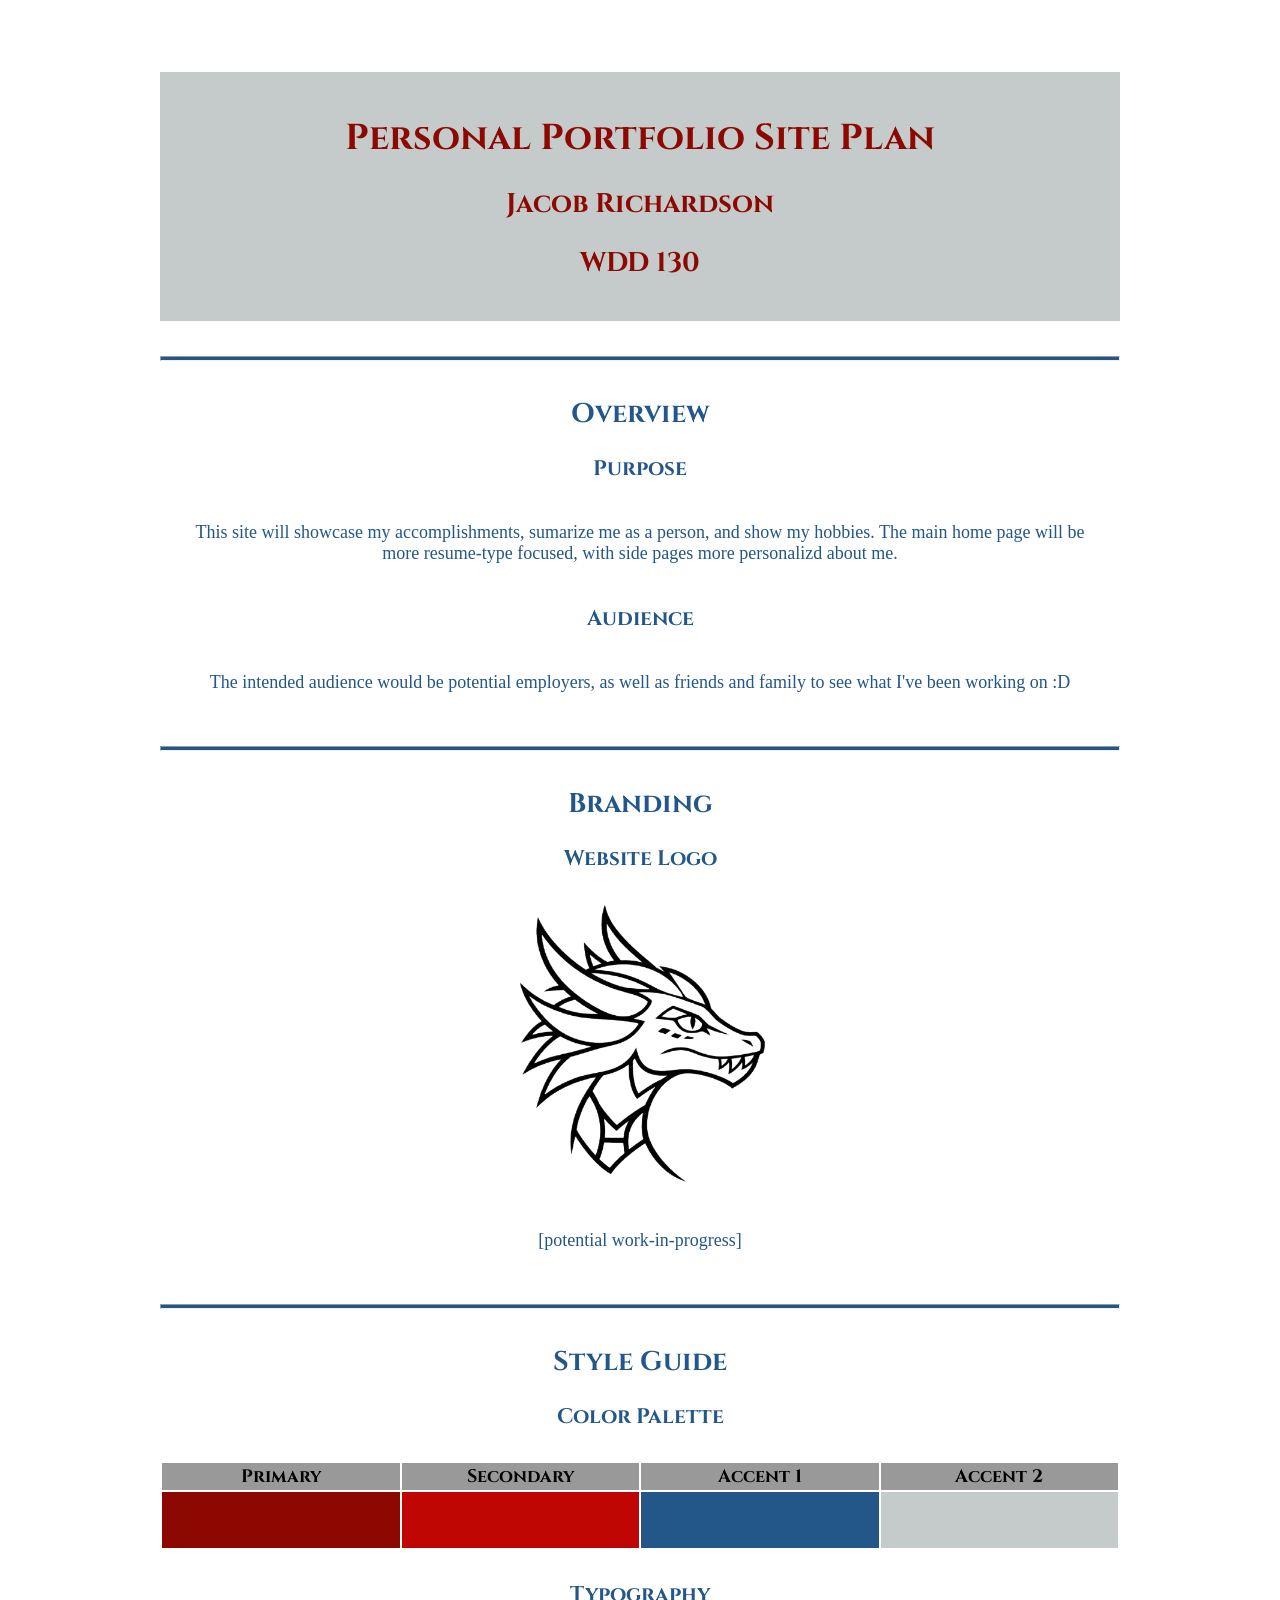
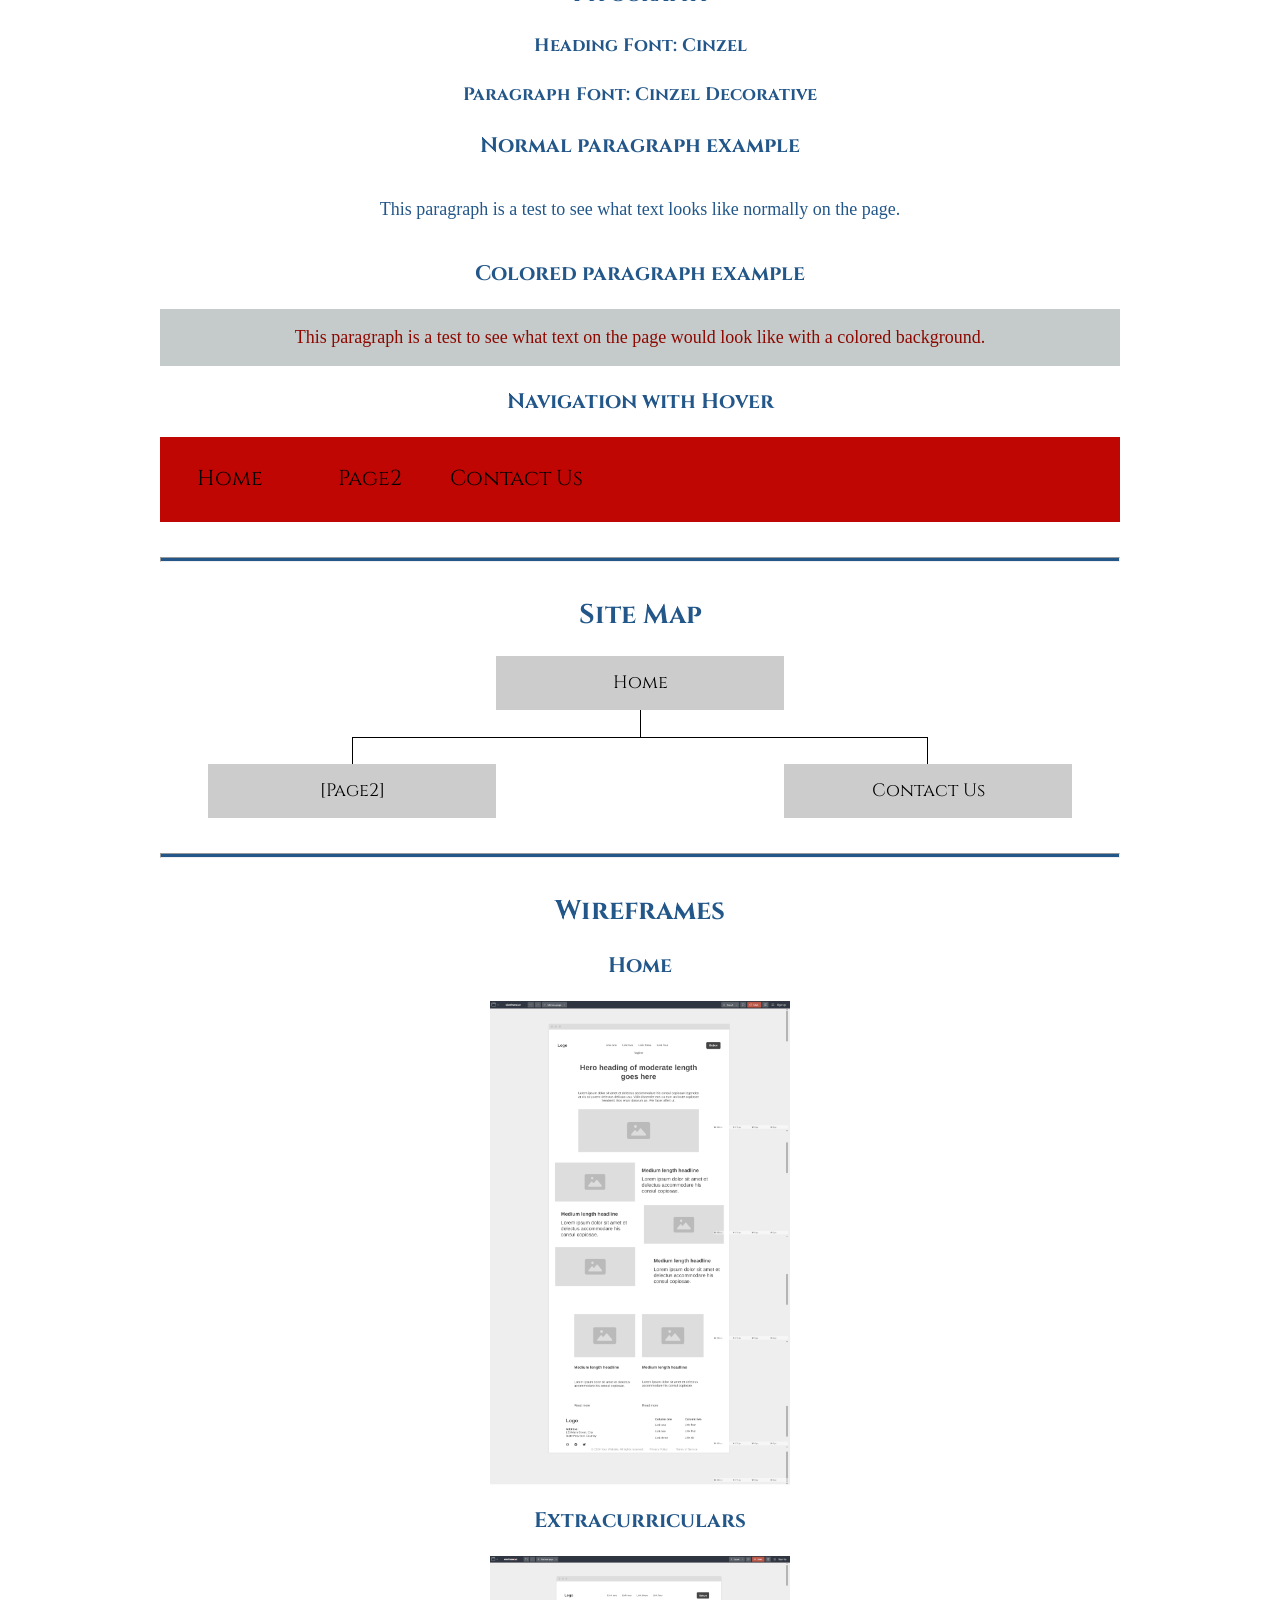
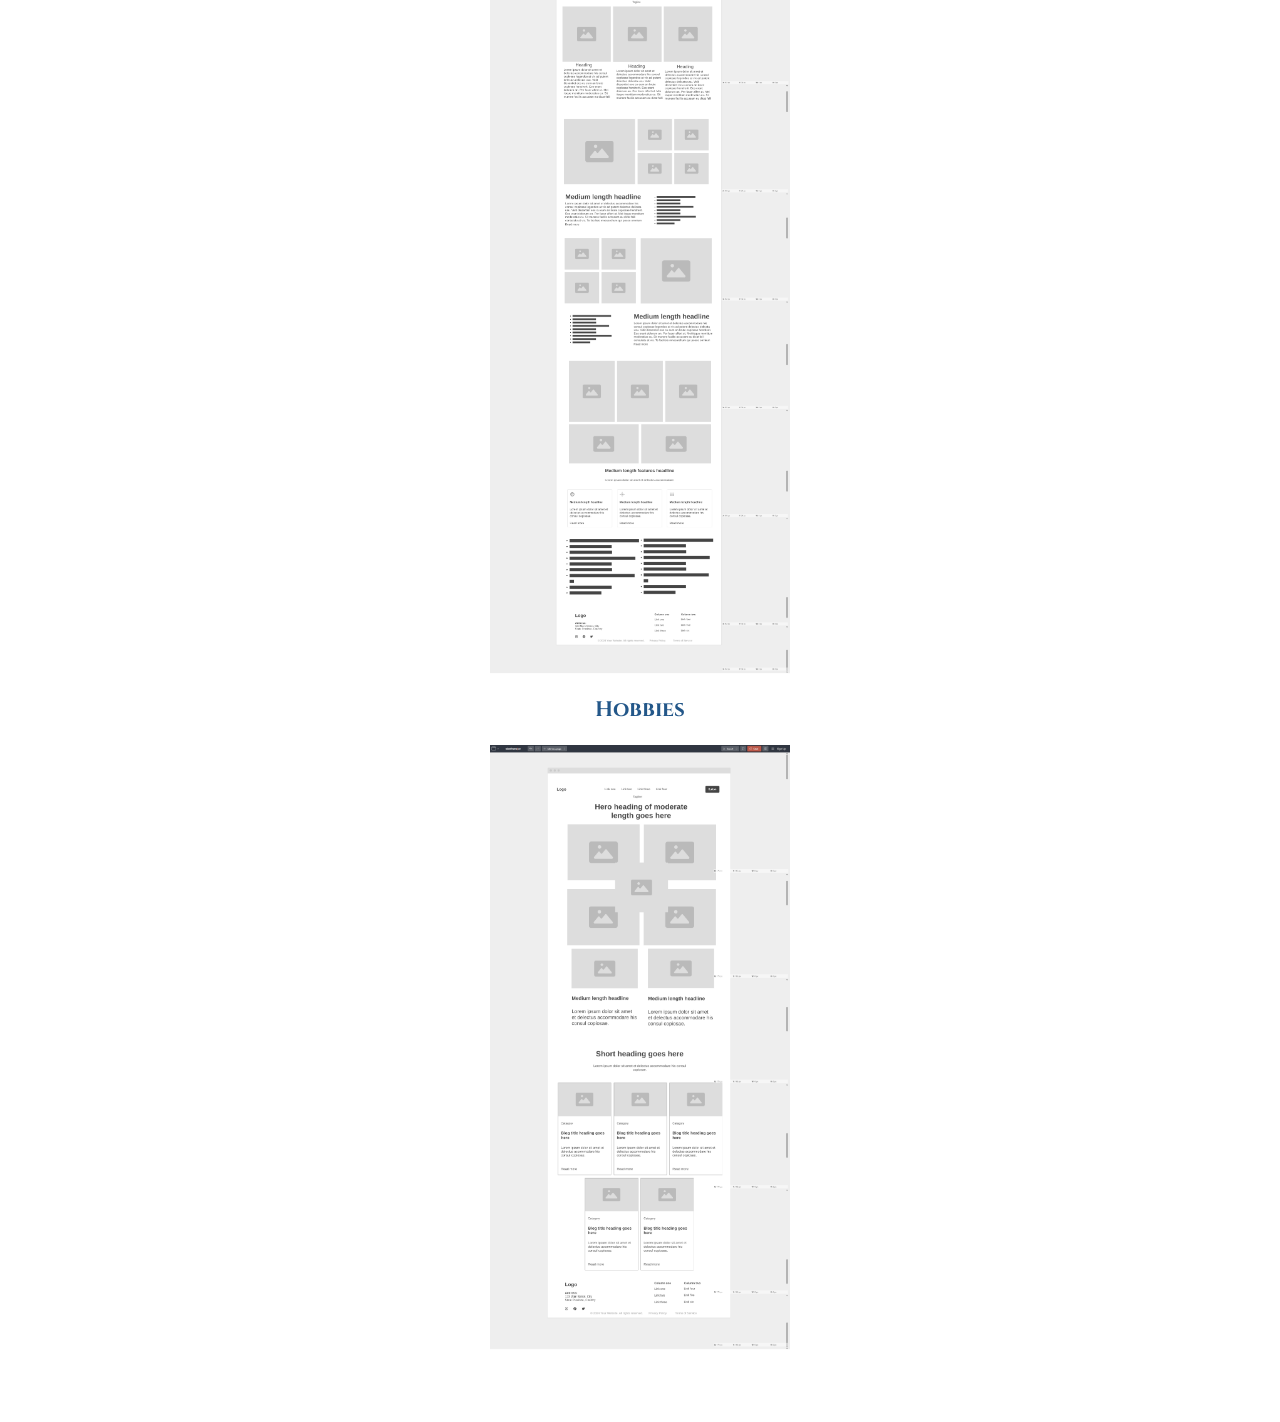
<file: site-plan.html>
<!DOCTYPE html>
<html lang="en-us">

<head>
  <meta charset="utf-8" />
  <title>Site Plan</title>
  <link type="text/css" rel="stylesheet" href="site-plan-personal.css" />
</head>

<body>
  <header>
    <h1>Personal Portfolio Site Plan</h1>
    <h2>Jacob Richardson</h2>
    <h2>WDD 130</h2>
    <!-- In the header above, add the name of your site, your name and class number. For example if you are in section 3 you would put WDD 130-03 -->
  </header>
  <main>
    <!-- ------------------------Steps 2-5------------------------------ -->
    <hr />
    <h2>Overview</h2>
    <h3>Purpose</h3>
    <p>This site will showcase my accomplishments, sumarize me as a person, and show my hobbies. The main home page will be more resume-type focused, with side pages more personalizd about me.</p>
    <!-- change this -->

    <h3>Audience</h3>
    <p>The intended audience would be potential employers, as well as friends and family to see what I've been working on :D</p>
    <!-- change this -->

    <hr />
    <h2>Branding</h2>
    <h3>Website Logo</h3>
    <!-- Replace this with some sort of logo for your site.  A logo can be as simple as the name of your site in a nice font :) -->
    <img src="Logo - Vectored - Canva.png" t="Logo image" />
    <p>[potential work-in-progress]</p>
    <hr />
    <h2>Style Guide</h2>

    <!-- ------------------------Steps 6-9------------------------------ -->

    <h3>Color Palette</h3>
    <!--  The colors you choose for a website are one of the most important decisions you will make. You should have at least 2 colors but do not have to fill in all 4 if you do not need them.  -->
    
    <table class="colors">
      <tr>
        <th>Primary</th>
        <th>Secondary</th>
        <th>Accent 1</th>
        <th>Accent 2</th>
      </tr>
      
      <tr>
        <td class="primary"></td>
        <td class="secondary"></td>
        <td class="accent1"></td>
        <td class="accent2"></td>
      </tr>
    </table>

    <!-- ------------------------Steps 10-12------------------------------ -->

    <h3>Typography</h3>
    <!-- Choose a font for your paragraphs (body copy) and headlines. What font(s) have you chosen? Think also about which of your colors above you might use for background and font colors. -->

    <h4 id="heading-font">
      Heading Font: Cinzel
      <!-- change this -->
    </h4>
    <h4 id="paragraph-font">
      Paragraph Font: Cinzel Decorative
      <!-- change this -->
    </h4>
    <h3>Normal paragraph example</h3>
    <p>
      This paragraph is a test to see what text looks like normally on the page.
    </p>
    <h3>Colored paragraph example</h3>
    <p class="colored">
      This paragraph is a test to see what text on the page would look like with a colored background.
    </p>

    <!-- ------------------------Step 13------------------------------ -->

    <h3>Navigation with Hover</h3>
    <!-- Think about how you want your navigation bar to look. In the site-plan.css file change the colors to your colors to get the look you desire. -->
    <nav>
      <a href="#">Home</a>
      <a href="#">Page2</a>
      <a href="#">Contact Us</a>
    </nav>
    <hr />
    <h2>Site Map</h2>
    <div class="sitemap">
      <div class="sm-home">Home</div>
      <div class="sm-page2">
        [Page2]
        <!-- this page will have a name later -->
      </div>
      <div class="sm-page3">Contact Us</div>

      <div class="top">&nbsp;</div>
      <div class="left">&nbsp;</div>
      <div class="right">&nbsp;</div>
    </div>
    <hr />
    <h2>Wireframes</h2>
    <!-- Create an additional wireframe for your site. List it here below the Home page wireframe. -->

    <h3>Home</h3>

    <img src="Home Page - Portfolio - Wireframe.png" alt="home page wireframe" />

    <h3>Extracurriculars</h3>
    <img src="Child Page - 1 - Extracurriculars - Wireframe.png" alt="child page 1 wireframe">

    <h3>Hobbies</h3>
    <img src="Child Page - 2 - Hobbies - Wireframe.png" alt="child page 2 wireframe">
    <!-- <img src="#" alt="page 2 wireframe"> -->
  </main>
</body>

</html>
</file>
<file: site-plan-personal.css>
/* if you are using any Google fonts change the font names below to your fonts. 
Any spaces in your font name should be replaced with a +. 
Fonts are separated by a & */
@import url('https://fonts.googleapis.com/css2?family=IM+Fell+French+Canon&family=Lato:ital,wght@0,400;0,700;1,400&display=swap');
@import url('https://fonts.googleapis.com/css2?family=Cinzel+Decorative:wght@400;700;900&family=Cinzel:wght@400..900&family=Felipa&family=Jim+Nightshade&family=Protest+Revolution&family=Special+Elite&display=swap');

:root {
  /* change the values below to your colors from your palette */
  --primary-color: #8D0801   ;
  --secondary-color: #BF0603 ;
  --accent1-color: #235789;
  --accent2-color: #C4CBCA;

  /* change the values below to your chosen font(s) */
  --heading-font: "Cinzel";
  --paragraph-font: Cinzel-Decorative;

  /* these colors below should be chosen from among your palette colors above */
  --headline-color-on-white: #235789;  /* headlines on a white background */ 
  --headline-color-on-color: #8d0801; /* headlines on a colored background */ 
  --paragraph-color-on-white: #235789; /* paragraph text on a white background */ 
  --paragraph-color-on-color: #8d0801; /* paragraph text on a colored background */ 
  --paragraph-background-color: #C4CBCA;
  --nav-link-color: #000000;
  --nav-background-color: #bf0603;
  --nav-hover-link-color: white;
  --nav-hover-background-color: #235789;
}


/*  Look around below...but DON'T CHANGE ANYTHING! */

body {
  max-width: 960px;
  margin: 0 auto;
  padding: 4em;
  font-size: 18px;
  text-align: center;
  font-family: 'Cinzel';
}
img {
  display: block;
  margin: 0 auto;
  max-width: 300px;
}
h1, h2, h3, h4, h5, h6 {
  font-family: var(--heading-font);
  color: var(--headline-color-on-white);
}
h2 {
  text-align: center;
}
hr {
  height: 3px;
  margin: 35px 0;
  background: var(--accent1-color);
}
header {
  padding: 1em;
  text-align: center;
  color: var(--headline-color-on-color);
  background-color: var(--paragraph-background-color);
}
header > h1, header > h2 {
  color: var(--headline-color-on-color);
}
p {
  font-family: var(--paragraph-font);
  color: var(--paragraph-color-on-white);
  padding: 1em;
}
.colors {
  width: 100%;
  min-width: 350px;
  margin: 30px auto;
  text-align: center;
}
.colors th {
  background-color: #999;
}
.colors td{
  width: 25%;
  height: 3em;
}
.primary {
  background-color: var(--primary-color);
}
.secondary {
  background-color: var(--secondary-color);
}
.accent1 {
  background-color: var(--accent1-color);
}
.accent2{
  background-color: var(--accent2-color);
}
p.colored {
  background-color: var(--paragraph-background-color);
  color: var(--paragraph-color-on-color);
}
nav {
  background-color: var(--nav-background-color);
  line-height: 3em;
  text-align: center;
  font-size: 1.2em;
}
nav  {
  list-style-type: none;
  display: flex;
}
nav a {
  padding:1em;
  min-width: 120px;
  text-decoration: none;
  padding: 10px;
}
nav a:link, nav a:visited {
  color: var(--nav-link-color);
}
nav a:hover {
  color: var(--nav-hover-link-color);
  background-color: var(--nav-hover-background-color);
}
.sitemap {
  display: grid;
  justify-content: center;

  grid-template-columns: repeat(6, 15%);
  grid-template-rows: 3em 1.5em 1.5em 3em;
  grid-template-areas: ". . home home . ."
    ". . . top . ."
    ". left left right right ."
    "page2 page2 . . page3 page3";
}
.sitemap > div {
  text-align: center;
}
.sm-home {
  grid-area: home;
  background-color: #ccc;
  line-height: 3em;
}
.sm-page2 {
  grid-area: page2;
  background-color: #ccc;
  line-height: 3em;
}
.sm-page3 {
  grid-area: page3;
  background-color: #ccc;
  line-height: 3em;
}
.top {
  grid-area: top;
  border-left: 1px solid;
}
.left {
  grid-area: left;
  border-top: 1px solid;
  border-left: 1px solid;
}
.right {
  grid-area: right;
  border-top: 1px solid;
  border-right: 1px solid;
}
</file>
